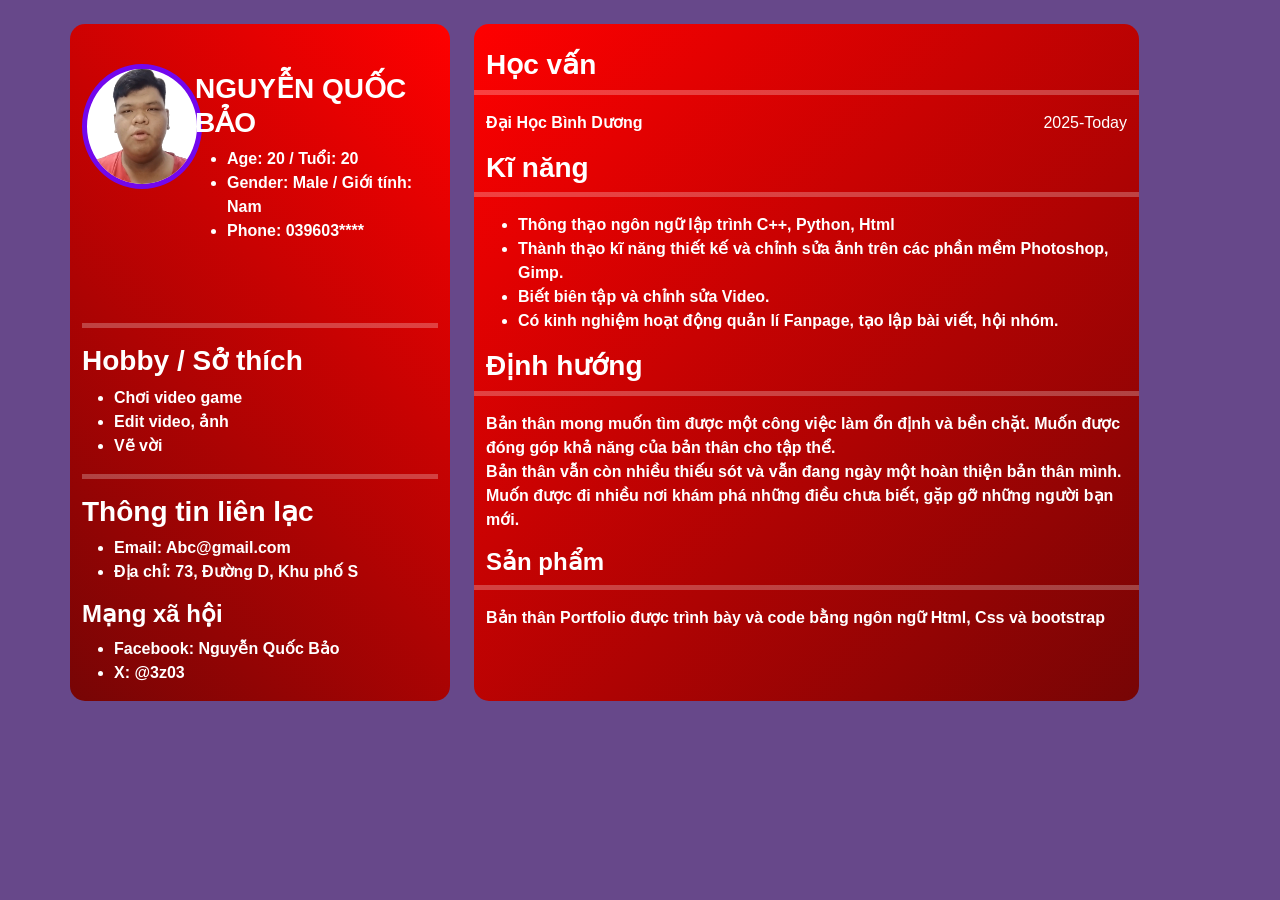
<file: Portpolio/index.html>
<!DOCTYPE html>
<html>
    <head>
        <title>PORTFOLIO - NGUYỄN QUỐC BẢO</title>
        <link href="https://cdn.jsdelivr.net/npm/bootstrap@5.3.0/dist/css/bootstrap.min.css" rel="stylesheet">

        <link rel="stylesheet" href="index.css">
    </head>
    <body>
        <div class="container my-4">
            <div class="row gap-4">
                <div class="col-4 left_tab">
                    <div class="avt_inf row">
                        <div class="col-3 my-3">
                            <img src="avt.png" class="avt my-4">
                        </div>
                        <div class="col-9 my-5 inf0">
                            <div class="inf1">
                                <h3><b>NGUYỄN QUỐC BẢO</b><h3><br>
                            </div>
                            <div class="inf2 ">
                                <ul>
                                    <li><b>Age: 20 / Tuổi: 20</b></li>
                                    <li><b>Gender: Male / Giới tính: Nam</b></li>
                                    <li><b>Phone: 039603****</b></li>
                                </ul>
                            </div>
                        </div>
                    </div>
                    <hr>
                    <div class="sub_inf">
                        <h3><b>Hobby / Sở thích</b></h3>
                        <ul>
                            <li><b>Chơi video game</b></li>
                            <li><b>Edit video, ảnh</b></li>
                            <li><b>Vẽ vời</b></li>
                        </ul>
                        <hr>
                        <h3><b>Thông tin liên lạc</b></h3>
                        <ul>
                            <li><b>Email: <a href="abc.@gmail.com">Abc@gmail.com</a></b></li>
                            <li><b>Địa chỉ: 73, Đường D, Khu phố S</b></li>
                        </ul>
                        <h4><b>Mạng xã hội</b></h4>
                        <ul>
                            <li><b>Facebook: <a href="https://www.facebook.com/nguyen.quoc.bao.167298">Nguyễn Quốc Bảo</a></b></li>
                            <li><b>X: <a href="abc.com">@3z03</a></b></li>
                        </ul>

                    </div>
                </div>
                <div class="col-7 right_tab">
                    <div class="intr my-4 row">
                        <h3><b>Học vấn</b></h3>
                        <hr>
                        <div class="edu col-6">
                            <p><b>Đại Học Bình Dương</b></p>
                        </div>
                        <div class="edu1 col-6">
                            <p>2025-Today</p>
                        </div>
                        <h3><b>Kĩ năng</b></h3>
                        <hr>
                        <b>
                            <ul>
                                <li>Thông thạo ngôn ngữ lập trình C++, Python, Html</li>
                                <li>Thành thạo kĩ năng thiết kế và chỉnh sửa ảnh trên các phần mềm Photoshop, Gimp.</li>
                                <li>Biết biên tập và chỉnh sửa Video.</li>
                                <li>Có kinh nghiệm hoạt động quản lí Fanpage, tạo lập bài viết, hội nhóm.</li>
                            </ul>
                        </b>
                        <h3><b>Định hướng</b></h3>
                        <hr>
                        <b><p>Bản thân mong muốn tìm được một công việc làm ổn định và bền chặt. Muốn được đóng góp khả năng của bản thân cho tập thể. <br>
                            Bản thân vẫn còn nhiều thiếu sót và vẫn đang ngày một hoàn thiện bản thân mình. <br>
                            Muốn được đi nhiều nơi khám phá những điều chưa biết, gặp gỡ những người bạn mới. 
                        </p></b>
                        <h4><b>Sản phẩm</b></h4>
                        <hr>
                        <P><b>Bản thân Portfolio được trình bày và code bằng ngôn ngữ Html, Css và bootstrap</b></P>
                    </div>
                </div>
            </div>
        </div>
    </body>
</html>
</file>
<file: Portpolio/index.css>
body {
    background-color: #67488a;
    color: white;
    font-family: Arial, Helvetica, sans-serif ;
}
a {
    text-decoration: none;
    color: white;
}
a:hover {
    color: #7307ed;
}
.left_tab {
    background: linear-gradient(45deg, #770505,  #ff0000);
    border-radius: 15px;
    transition: transform 0.3s ease;
}
.left_tab:hover {
    transform: translateY(-10px);
}
hr {
    height: 5px;
    background-color: white;
    border: 1px solid white;
}

.avt {
    height: 125px;
    width: 120px;
    border-radius: 100%;
    background-color: white;
    border: 5px solid #7307ed;
}
.inf0 {
    display: flex;
    flex-direction: column;
    padding-left: 30px;
}
.inf1 {
    display: flex;
    align-items: center;
}
.inf2 {
    display: flex;
    align-items: flex-start;
}


.right_tab {
    background: linear-gradient(135deg, #ff0000, #770505);
    border-radius: 15px;
    transition: transform 0.3s ease;
}
.right_tab:hover {
    transform: translateY(-10px)
}
.edu1 {
    text-align: right;
}
</file>
